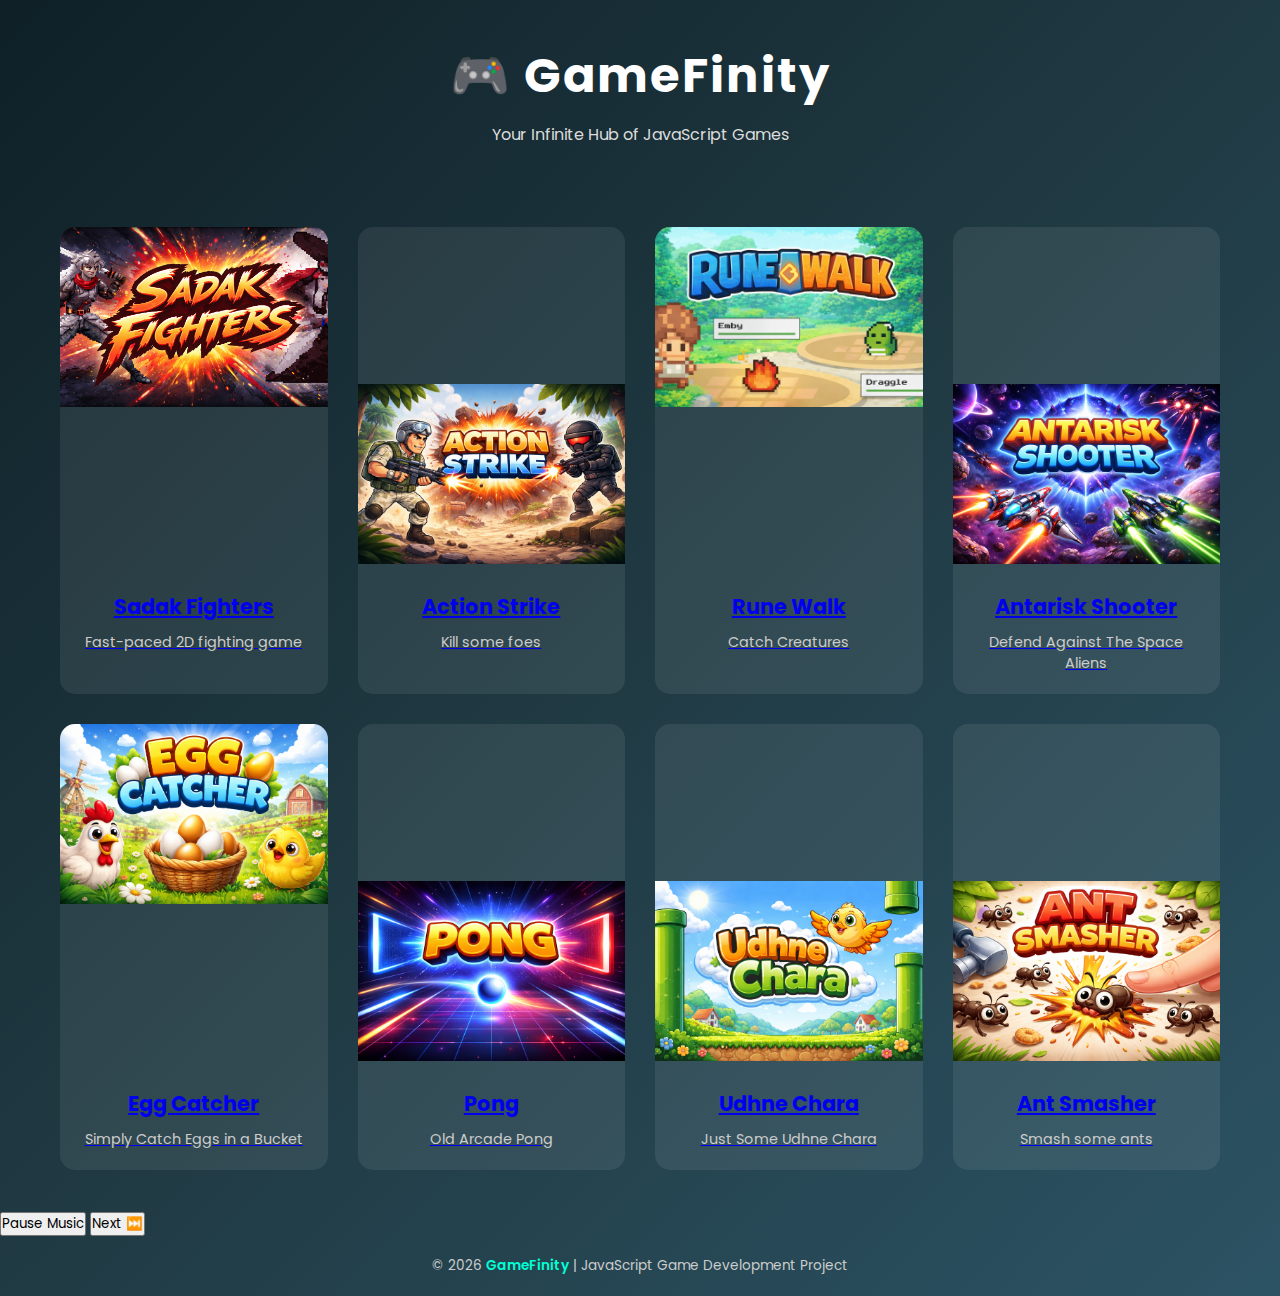
<file: index.html>
<!DOCTYPE html>
<html lang="en">
<head>
  <meta charset="UTF-8" />
  <meta name="viewport" content="width=device-width, initial-scale=1.0" />
  <title>GameFinity | JS Game Hub</title>

  <link href="https://fonts.googleapis.com/css2?family=Poppins:wght@300;400;600;700&display=swap" rel="stylesheet">
  <link rel="stylesheet" href="style.css">
</head>
<body>

  <header>
    <h1>🎮 GameFinity</h1>
    <p>Your Infinite Hub of JavaScript Games</p>
  </header>

  <section class="games-container">
      <!-- SadakFighter -->
    <a href="https://pratik167.github.io/Sadak_Fighter/" target="_blank" class="game-card">
      <div class="media">
        <img src="Assets/pngs/SadakFighters.png" alt="Sadak Fighters">

        <video class="preview" muted loop preload="none">
          <source src="Assets/previews/sadakFighter.mp4" type="video/mp4">
        </video>
      </div>

      <div class="game-info">
        <h3>Sadak Fighters</h3>
        <p>Fast-paced 2D fighting game</p>
      </div>
    </a>

    <!-- ActionStrike -->
    <a href="https://sujalbaidhya.github.io/game/" target="_blank" class="game-card">
      <div class="media">
        <video class="preview" muted loop preload="none">
          <source src="Assets/previews/actionStrike.mp4" type="video/mp4">
        </video>
        <img src="Assets/pngs/actionStrike.png" alt="actionStrike">
      </div>

      <div class="game-info">
        <h3>Action Strike</h3>
        <p>Kill some foes</p>
      </div>
    </a>

    <!-- runeWalk -->
    <a href="https://runewalk.netlify.app" target="_blank" class="game-card">
      <div class="media">
        <img src="Assets/pngs/runeWalk.png" alt="runeWalk">
        <video class="preview" muted loop preload="none">
          <source src="Assets/previews/runeWalk.mp4" type="video/mp4">
        </video>
      </div>
      <div class="game-info">
        <h3>Rune Walk</h3>
        <p>Catch Creatures</p>
      </div>
    </a>
    <!-- Antarisk -->
    <a href="https://pratik167.github.io/antarisk-shooter/" target="_blank" class="game-card">
      <div class="media">
        <video class="preview" muted loop preload="none">
          <source src="Assets/previews/antariskShooter.mp4" type="video/mp4">
        </video>
        <img src="Assets/pngs/antariskShooter.png" alt="Antarisk Shooter">
      </div>
      <div class="game-info">
        <h3>Antarisk Shooter</h3>
        <p>Defend Against The Space Aliens</p>
      </div>
    </a>
    <!-- eggGame -->
    <a href="https://pratik167.github.io/eggGame/" target="_blank" class="game-card">
      <div class="media">
      <img src="Assets/pngs/eggCatcher.png" alt="Egg Catcher">
      <video class="preview" muted loop preload="none">
          <source src="Assets/previews/eggGame.mp4" type="video/mp4">
        </video>
      </div>
      <div class="game-info">
        <h3>Egg Catcher</h3>
        <p>Simply Catch Eggs in a Bucket</p>
      </div>
    </a>
    <!-- Pong -->
    <a href="https://pratik167.github.io/PONG_GAME/" target="_blank" class="game-card">
      <div class="media">
        <video class="preview" muted loop preload="none">
          <source src="Assets/previews/pong.mp4" type="video/mp4">
        </video>
        <img src="Assets/pngs/pong.png" alt="Pong">
      </div>
      <div class="game-info">
        <h3>Pong</h3>
        <p>Old Arcade Pong</p>
      </div>
    </a>
    <!-- udhne chara -->
    <a href="https://sujalbaidhya.github.io/flapbir/" target="_blank" class="game-card">
      <div class="media">
        <video class="preview" muted loop preload="none">
          <source src="Assets/previews/udhneChara.mp4" type="video/mp4">
        </video>
        <img src="Assets/pngs/UdhneChara.png" alt="Udhne Chara">
      </div>
      <div class="game-info">
        <h3>Udhne Chara</h3>
        <p>Just Some Udhne Chara</p>
      </div>
    </a>
    <!-- makdaSmash -->
    <a href="https://pratik167.github.io/makdaSmasher/" target="_blank" class="game-card">
      <div class="media">
        <video class="preview" muted loop preload="none">
          <source src="Assets/previews/makdaSmasher.mp4" type="video/mp4">
        </video>
        <img src="Assets/pngs/antSmasher.png" alt="makdaSmasher">
      </div>
      <div class="game-info">
        <h3>Ant Smasher</h3>
        <p>Smash some ants</p>
      </div>
    </a>

  </section>

  <div class="music-controls">
    <button id="musicBtn">Pause Music</button>
    <button id="nextMusicBtn">Next ⏭️</button>
  </div>

  <footer>
    <p>© 2026 <span>GameFinity</span> | JavaScript Game Development Project</p>
  </footer>

  <script>
    const musicBtn = document.getElementById('musicBtn');
    const nextMusicBtn = document.getElementById('nextMusicBtn');

    let bgMusic=null;
    let currentTrack=-1;
    const TOTAL_TRACKS=11;

    function playRandomMusic(){
      if(bgMusic) bgMusic.pause();

      let nextTrack;
      do{
        nextTrack=Math.floor(Math.random()*TOTAL_TRACKS);
      }while(nextTrack==currentTrack);

      currentTrack=nextTrack;
      bgMusic=new Audio(`Assets/bgAudio/${currentTrack}.mp3`);
      bgMusic.loop=true;
      bgMusic.volume=0.6;
      bgMusic.play();

      musicBtn.textContent='Pause Music';
    }

    playRandomMusic();

    musicBtn.addEventListener('click',()=>{
      if(bgMusic.paused){
        bgMusic.play();
        musicBtn.textContent='Pause Music';
      }else{
        bgMusic.pause();
        musicBtn.textContent='Play Music';
      }
    });

    nextMusicBtn.addEventListener('click', playRandomMusic);

    /*VID PREVIEW*/
    document.querySelectorAll('.game-card').forEach(card => {
      const video = card.querySelector('video');
      if (!video) return;

      card.addEventListener('mouseenter', () => {
        video.currentTime = 0;
        video.play();
      });

      card.addEventListener('mouseleave', () => {
        video.pause();
      });
    });
  </script>

</body>
</html>
</file>
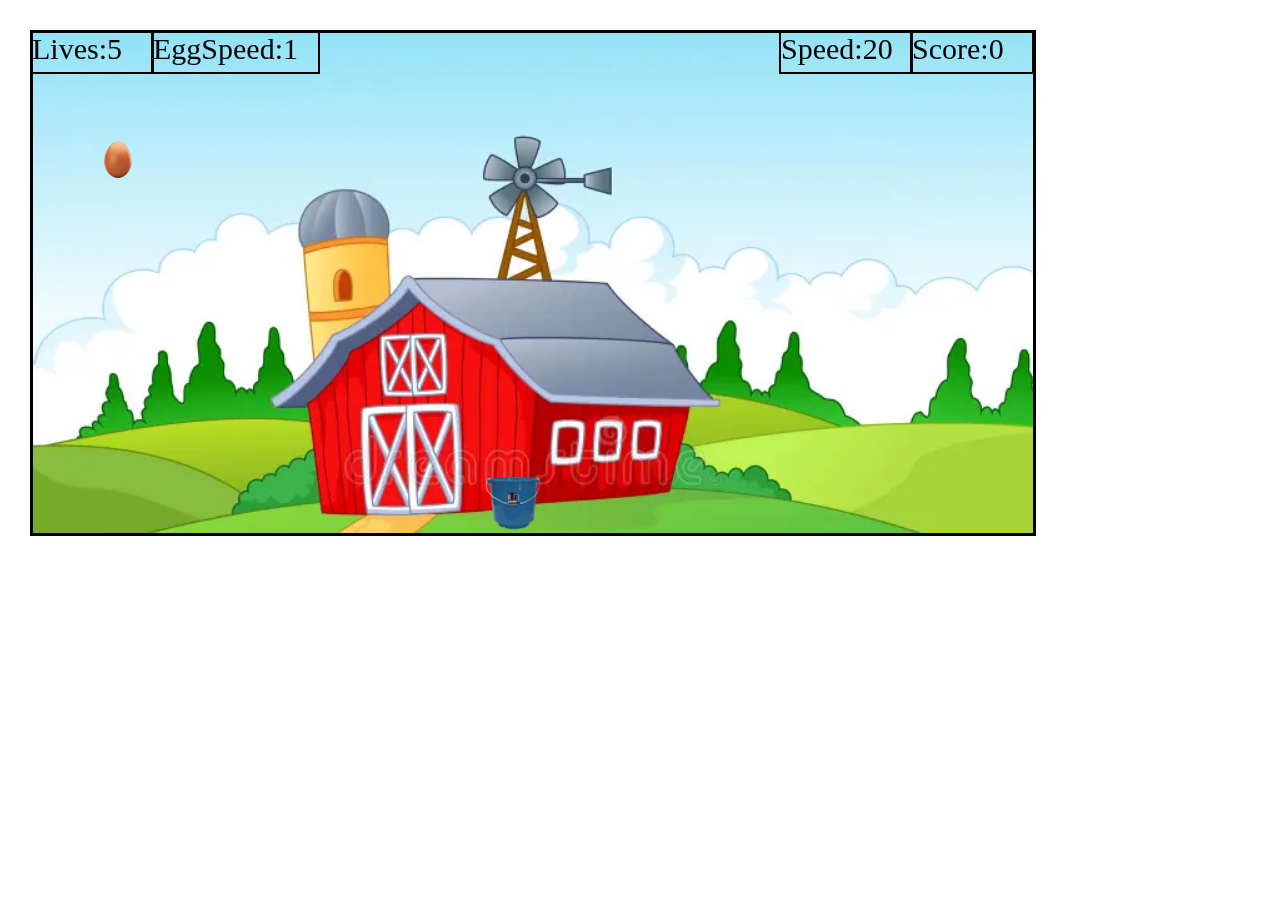
<file: games/eggGame/index.html>
<head>
    <title>EggGame</title>
    <link rel="stylesheet" href="style.css" />
  </head>
  <body>
  <canvas id="canvas" width="1000" height="500"></canvas>
  <script src="main.js" type="module"></script>
  <div id="score"></div>
  <div id="life"></div>
  <div id="eggSpeed"></div>
  <div id="bucketSpeed"></div>
</body>
</html>
</file>
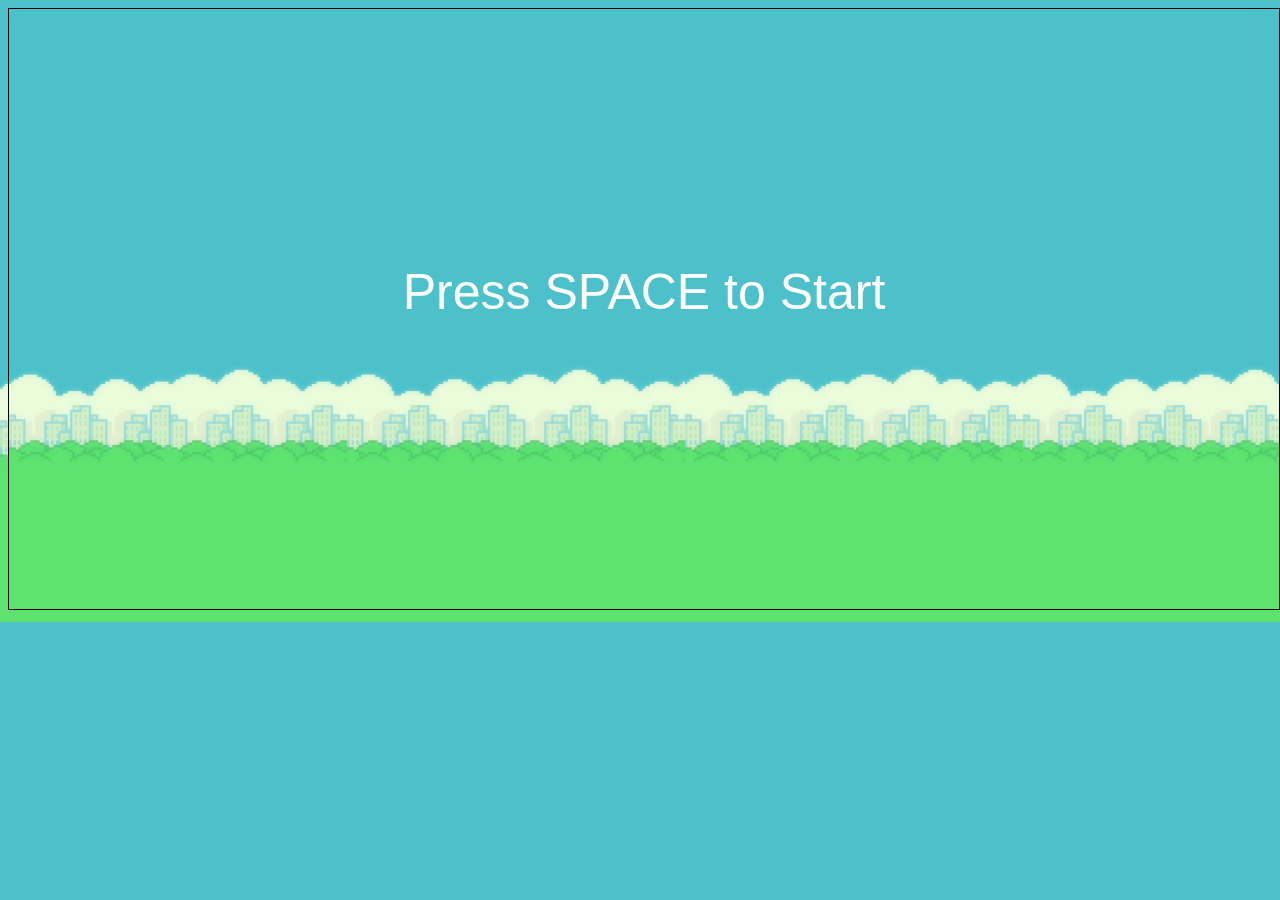
<file: games/flappy/index.html>
<!DOCTYPE html>
<html lang="en">
<head>
    <meta charset="UTF-8">
    <meta name="viewport" content="width=device-width, initial-scale=1.0">
    <title>Document</title>
    <link rel="stylesheet" href="style.css">
</head>
<body>
    <canvas id="canvas"></canvas>
    <div><img src="pngs/bluebird-upflap.png" id="up"alt="">
    <img src="pngs\bluebird-midflap.png" id="mid" alt="">
    <img src="pngs\bluebird-downflap.png" id="down" alt=""></div>
    <script src="main.js" type="module"></script>
</body>
</html>
</file>
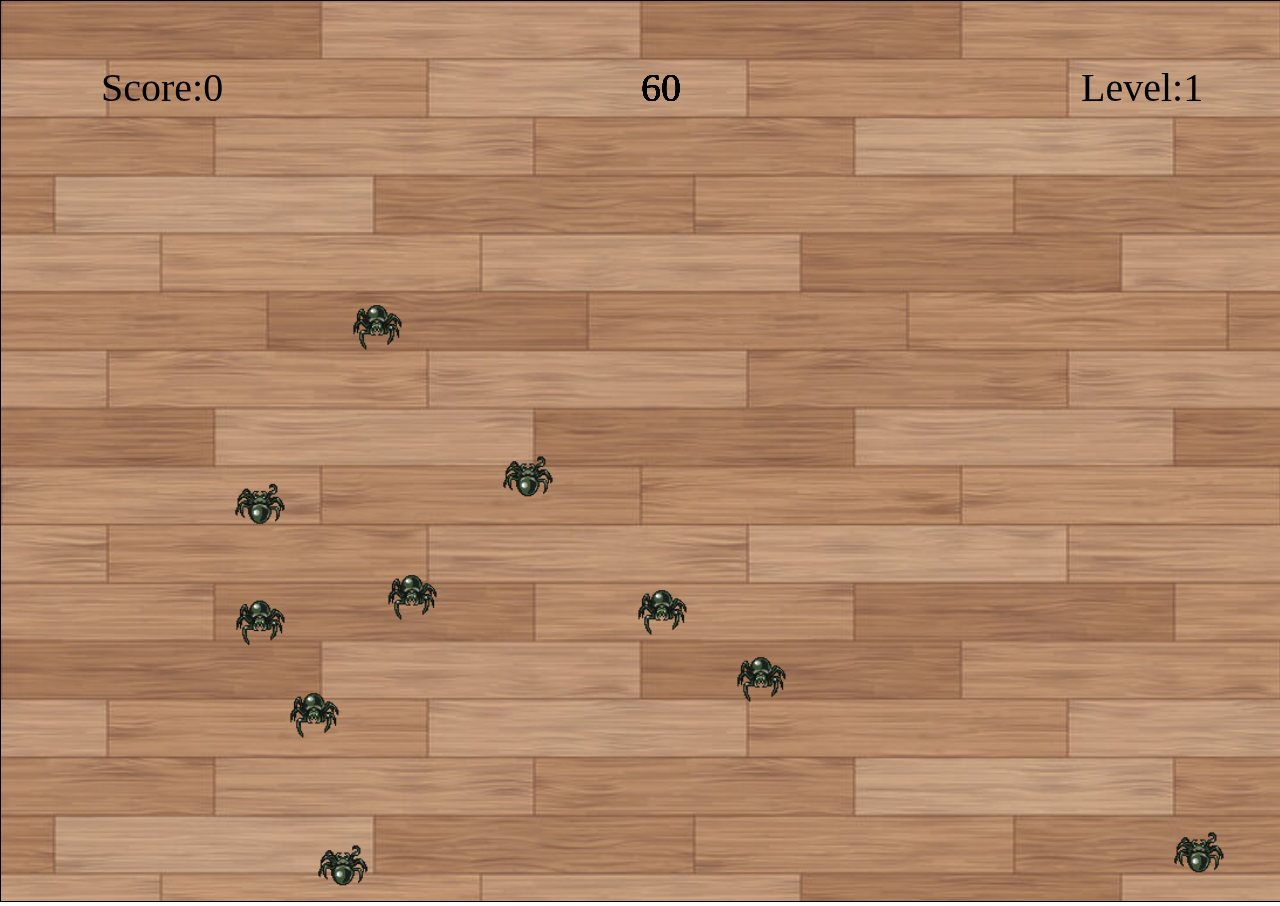
<file: games/kamila maram/index.html>
<!DOCTYPE html>
<html lang="en">
<head>
    <meta charset="UTF-8">
    <meta name="viewport" content="width=device-width, initial-scale=1.0">
    <title>Document</title>
    <link rel="stylesheet" href="style.css">
</head>
<body>
    <canvas id="canvas">
        <canvas id="timer"></canvas>
    </canvas>
    
    <script src="main.js" type="module"></script>
</body>
</html>
</file>
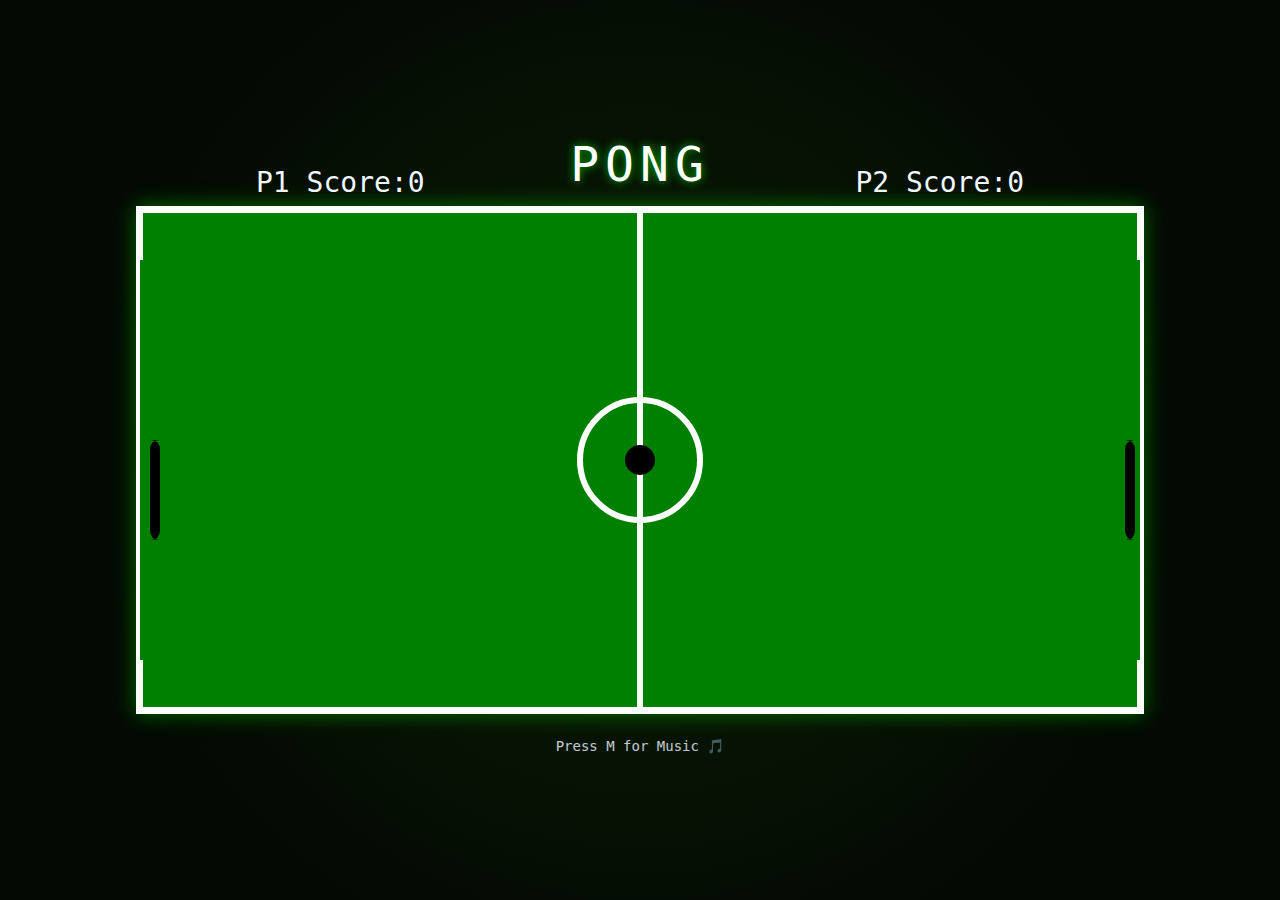
<file: games/pong/index.html>
<!DOCTYPE html>
<html lang="en">
<head>
  <title>Pong</title>
  <link rel="stylesheet" href="style.css" />
</head>

<body>
  <div class="game-container">
    <div class="score p1" id="p1Score">0</div>
    <div class="title">PONG</div>
    <div class="score p2" id="p2Score">0</div>

    <canvas id="canvas" width="1000" height="500"></canvas>

    <div class="music-hint" id="music">Press M for Music 🎵</div>
  </div>

  <script src="main.js" type="module"></script>
</body>
</html>
</file>
<file: style.css>
* {
      margin: 0;
      padding: 0;
      box-sizing: border-box;
      font-family: 'Poppins', sans-serif;
    }

    body {
      background: linear-gradient(135deg, #0f2027, #203a43, #2c5364);
      color: #fff;
      min-height: 100vh;
    }

    header {
      text-align: center;
      padding: 40px 20px;
    }

    header h1 {
      font-size: 3rem;
      letter-spacing: 2px;
    }

    header p {
      margin-top: 10px;
      color: #dcdcdc;
    }

    .games-container {
      max-width: 1200px;
      margin: 0 auto;
      padding: 40px 20px;
      display: grid;
      grid-template-columns: repeat(auto-fit, minmax(250px, 1fr));
      gap: 30px;
    }

    .game-card {
      background: rgba(255, 255, 255, 0.08);
      border-radius: 15px;
      overflow: hidden;
      transition: transform 0.3s ease, box-shadow 0.3s ease;
      cursor: pointer;
    }

    .game-card:hover {
      transform: translateY(-8px) scale(1.02);
      box-shadow: 0 20px 40px rgba(0, 0, 0, 0.4);
    }

    .game-card img{
      width: 100%;
      height: 180px;
      object-fit: cover;
    }

    .game-info {
      padding: 20px;
      text-align: center;
    }

    .game-info h3 {
      font-size: 1.3rem;
      margin-bottom: 10px;
    }

    .game-info p {
      font-size: 0.9rem;
      color: #cccccc;
    }

    footer {
      text-align: center;
      padding: 20px;
      font-size: 0.85rem;
      color: #cccccc;
    }

    footer span {
      color: #00ffd5;
      font-weight: 600;
    }
</file>
<file: games/eggGame/style.css>
* {
  margin: 10;
  padding: 0;
}

#canvas {
  border: 3px solid black;
  background-image: url("farm.png");
  background-size: cover;
  background-repeat: no-repeat;
}
#score{
  width: 120px;
  height: 40px;
  position: absolute;
  border: 2px solid;
  top:20px;
  left:900;
  font-size: 30px;
}
#life{
  width: 120px;
  height: 40px;
  position: absolute;
  border: 2px solid;
  top:20px;
  left:20;
  font-size: 30px;
}
#eggSpeed{
  width: 165px;
  height: 40px;
  position: absolute;
  border: 2px solid;
  top:20px;
  left:141;
  font-size: 30px;
}
#bucketSpeed{
  width: 130px;
  height: 40px;
  position: absolute;
  border: 2px solid;
  top:20px;
  left:769;
  font-size: 30px;
}
</file>
<file: games/flappy/style.css>
*{
    background:url("./pngs/background-day.png");
    background-size: contain;
}
#canvas{
    border:1px solid black
}
div{
    display: none;
}
</file>
<file: games/kamila maram/style.css>
*{
    margin: 0;
    padding: 0;
    /* display: flex;
    /* flex-direction: column; */
    /* justify-content: center; */ 
    
}
#canvas{
    border:1px solid black;
    background:url("./background.jpg");
    background-size: contain;
}
</file>
<file: games/pong/style.css>
/* Reset */
* {
  margin: 0;
  padding: 0;
  box-sizing: border-box;
}

/* Page background */
body {
  min-height: 100vh;
  background: radial-gradient(circle, #0b1d05 0%, #030a02 70%);
  display: flex;
  justify-content: center;
  align-items: center;
  font-family: 'Press Start 2P', monospace;
  color: aliceblue;
}

/* Game wrapper */
.game-container {
  position: relative;
  text-align: center;
}

/* Canvas */
#canvas {
  border: 4px solid #ffffff;
  box-shadow: 0 0 20px rgba(0, 255, 0, 0.4);
  background-color: #000;
  margin-top: 60px;
}

/* Title */
.title {
  position: absolute;
  top: -10px;
  left: 50%;
  transform: translateX(-50%);
  font-size: 48px;
  letter-spacing: 6px;
  color: #ffffff;
  text-shadow: 0 0 10px rgba(0, 255, 0, 0.7);
}

/* Scores */
.score {
  position: absolute;
  top: 20px;
  font-size: 28px;
}

.score.p1 {
  left: 120px;
}

.score.p2 {
  right: 120px;
}

/* Music hint */
.music-hint {
  margin-top: 20px;
  font-size: 14px;
  opacity: 0.8;
}
</file>
